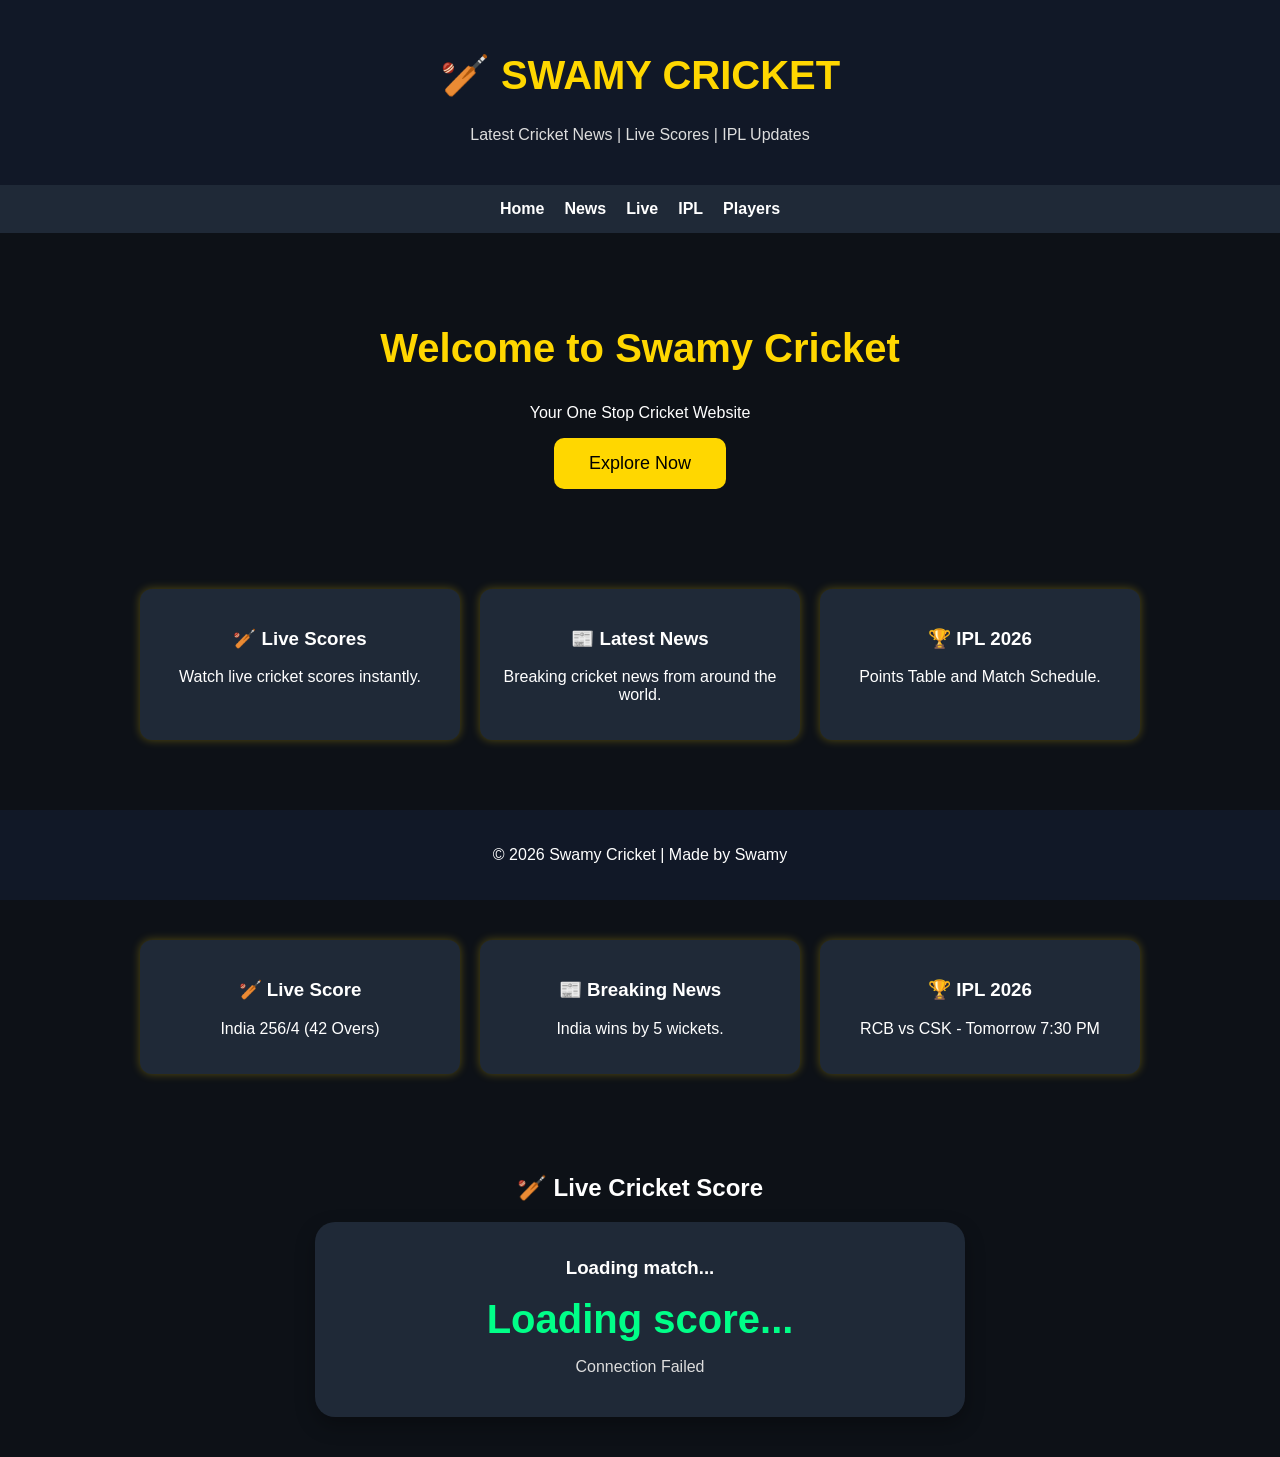
<file: index.html>
<!DOCTYPE html>
<html lang="en">
<head>
<meta charset="UTF-8">
<meta name="viewport" content="width=device-width, initial-scale=1.0">
<title>Swamy Cricket</title>

<link rel="stylesheet" href="style.css">
</head>

<body>

<header>
<h1>🏏 SWAMY CRICKET</h1>
<p>Latest Cricket News | Live Scores | IPL Updates</p>
</header>

<nav>
<a href="#">Home</a>
<a href="#">News</a>
<a href="#">Live</a>
<a href="#">IPL</a>
<a href="#">Players</a>
</nav>

<section class="hero">
<h2>Welcome to Swamy Cricket</h2>
<p>Your One Stop Cricket Website</p>
<button>Explore Now</button>
</section>

<section class="cards">

<div class="card">
<h3>🏏 Live Scores</h3>
<p>Watch live cricket scores instantly.</p>
</div>

<div class="card">
<h3>📰 Latest News</h3>
<p>Breaking cricket news from around the world.</p>
</div>

<div class="card">
<h3>🏆 IPL 2026</h3>
<p>Points Table and Match Schedule.</p>
</div>

</section>

<footer>

<p>© 2026 Swamy Cricket | Made by Swamy</p>

</footer>

<script src="script.js"></script>

</body>
</html>
<section class="cards">

<div class="card">
<h3>🏏 Live Score</h3>
<p>India 256/4 (42 Overs)</p>
</div>

<div class="card">
<h3>📰 Breaking News</h3>
<p>India wins by 5 wickets.</p>
</div>

<div class="card">
<h3>🏆 IPL 2026</h3>
<p>RCB vs CSK - Tomorrow 7:30 PM</p>
</div>

</section>
<section class="live-score">
    <h2>🏏 Live Cricket Score</h2>

    <div class="score-card">
        <h3 id="match">Loading match...</h3>
        <h1 id="score">Loading score...</h1>
        <p id="status">Please wait...</p>
    </div>
</section>

<script src="script.js"></script>
</file>
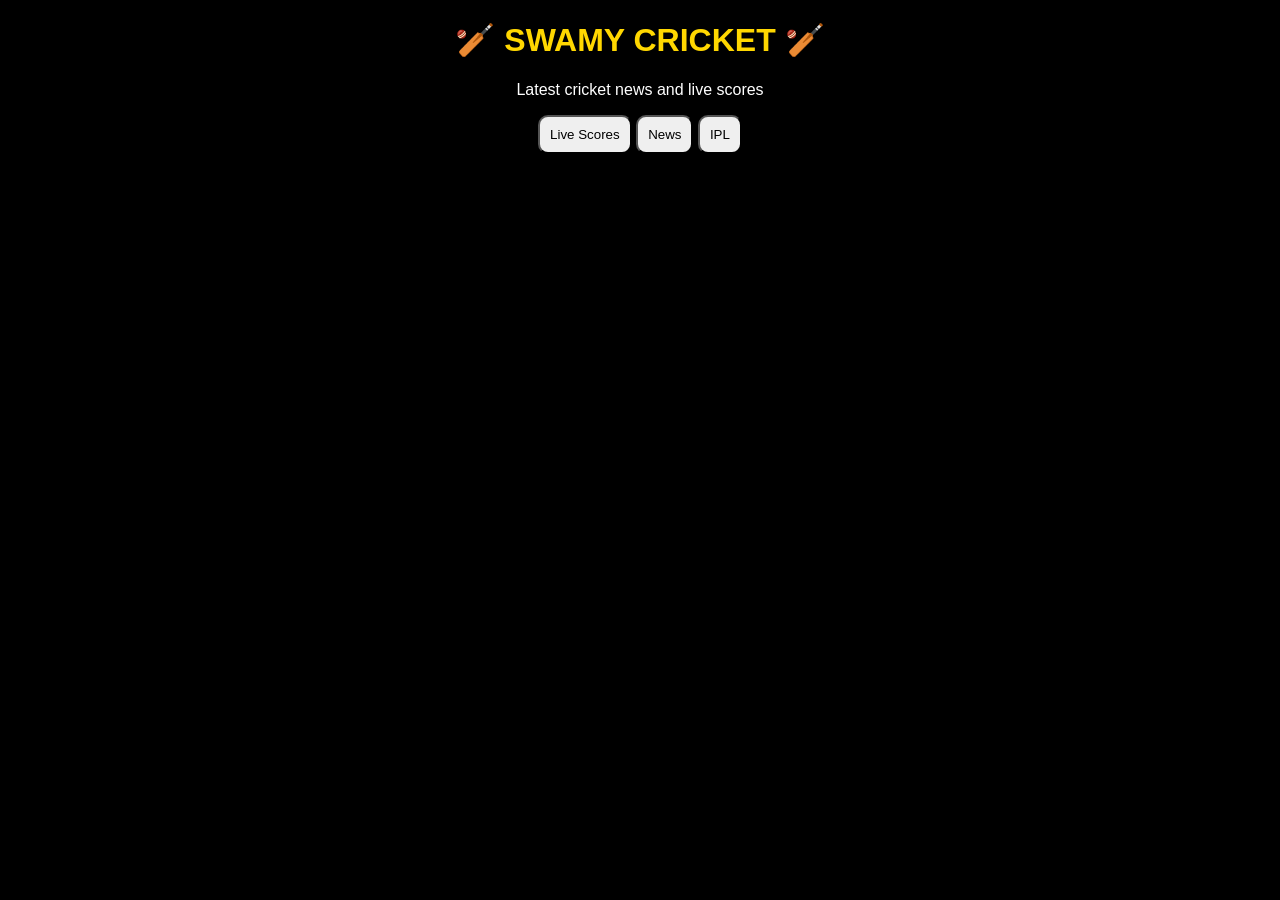
<file: Swamy index.html>
<!DOCTYPE html>
<html>
<head>
<title>Swamy Cricket</title>
<style>
body{
    background:black;
    color:white;
    text-align:center;
    font-family:Arial;
}
h1{
    color:gold;
}
button{
    padding:10px;
    border-radius:10px;
}
</style>
</head>

<body>

<h1>🏏 SWAMY CRICKET 🏏</h1>

<p>Latest cricket news and live scores</p>

<button>Live Scores</button>
<button>News</button>
<button>IPL</button>

</body>
</html>
</file>
<file: style.css>
body{
margin:0;
font-family:Arial,sans-serif;
background:#0d1117;
color:white;
}

header{
background:#111827;
padding:25px;
text-align:center;
}

header h1{
color:#FFD700;
font-size:40px;
}

header p{
color:#ddd;
}

nav{
display:flex;
justify-content:center;
gap:20px;
background:#1f2937;
padding:15px;
}

nav a{
color:white;
text-decoration:none;
font-weight:bold;
}

nav a:hover{
color:gold;
}

.hero{
text-align:center;
padding:60px 20px;
}

.hero h2{
font-size:40px;
color:gold;
}

.hero button{
padding:15px 35px;
font-size:18px;
border:none;
border-radius:10px;
background:gold;
cursor:pointer;
}

.cards{
display:flex;
justify-content:center;
flex-wrap:wrap;
gap:20px;
padding:40px;
}

.card{
background:#1f2937;
padding:25px;
width:250px;
border-radius:12px;
text-align:center;
transition:0.3s;
}

.card:hover{
transform:scale(1.05);
background:#374151;
}

footer{
background:#111827;
text-align:center;
padding:20px;
margin-top:30px;
}
.cards{
display:flex;
flex-wrap:wrap;
justify-content:center;
gap:20px;
padding:40px;
}

.card{
background:#1f2937;
width:280px;
padding:20px;
border-radius:12px;
text-align:center;
box-shadow:0 0 10px rgba(255,215,0,0.3);
transition:0.3s;
}

.card:hover{
transform:translateY(-8px);
}
.live-score{
    padding:40px 20px;
    text-align:center;
}

.score-card{
    background:#1f2937;
    padding:25px;
    border-radius:20px;
    max-width:600px;
    margin:auto;
    box-shadow:0 8px 20px rgba(0,0,0,.3);
}

.score-card h2{
    color:#FFD700;
}

#match{
    color:white;
    margin-top:10px;
}

#score{
    color:#00ff88;
    font-size:40px;
    margin:15px 0;
}

#status{
    color:#ddd;
}
</file>
